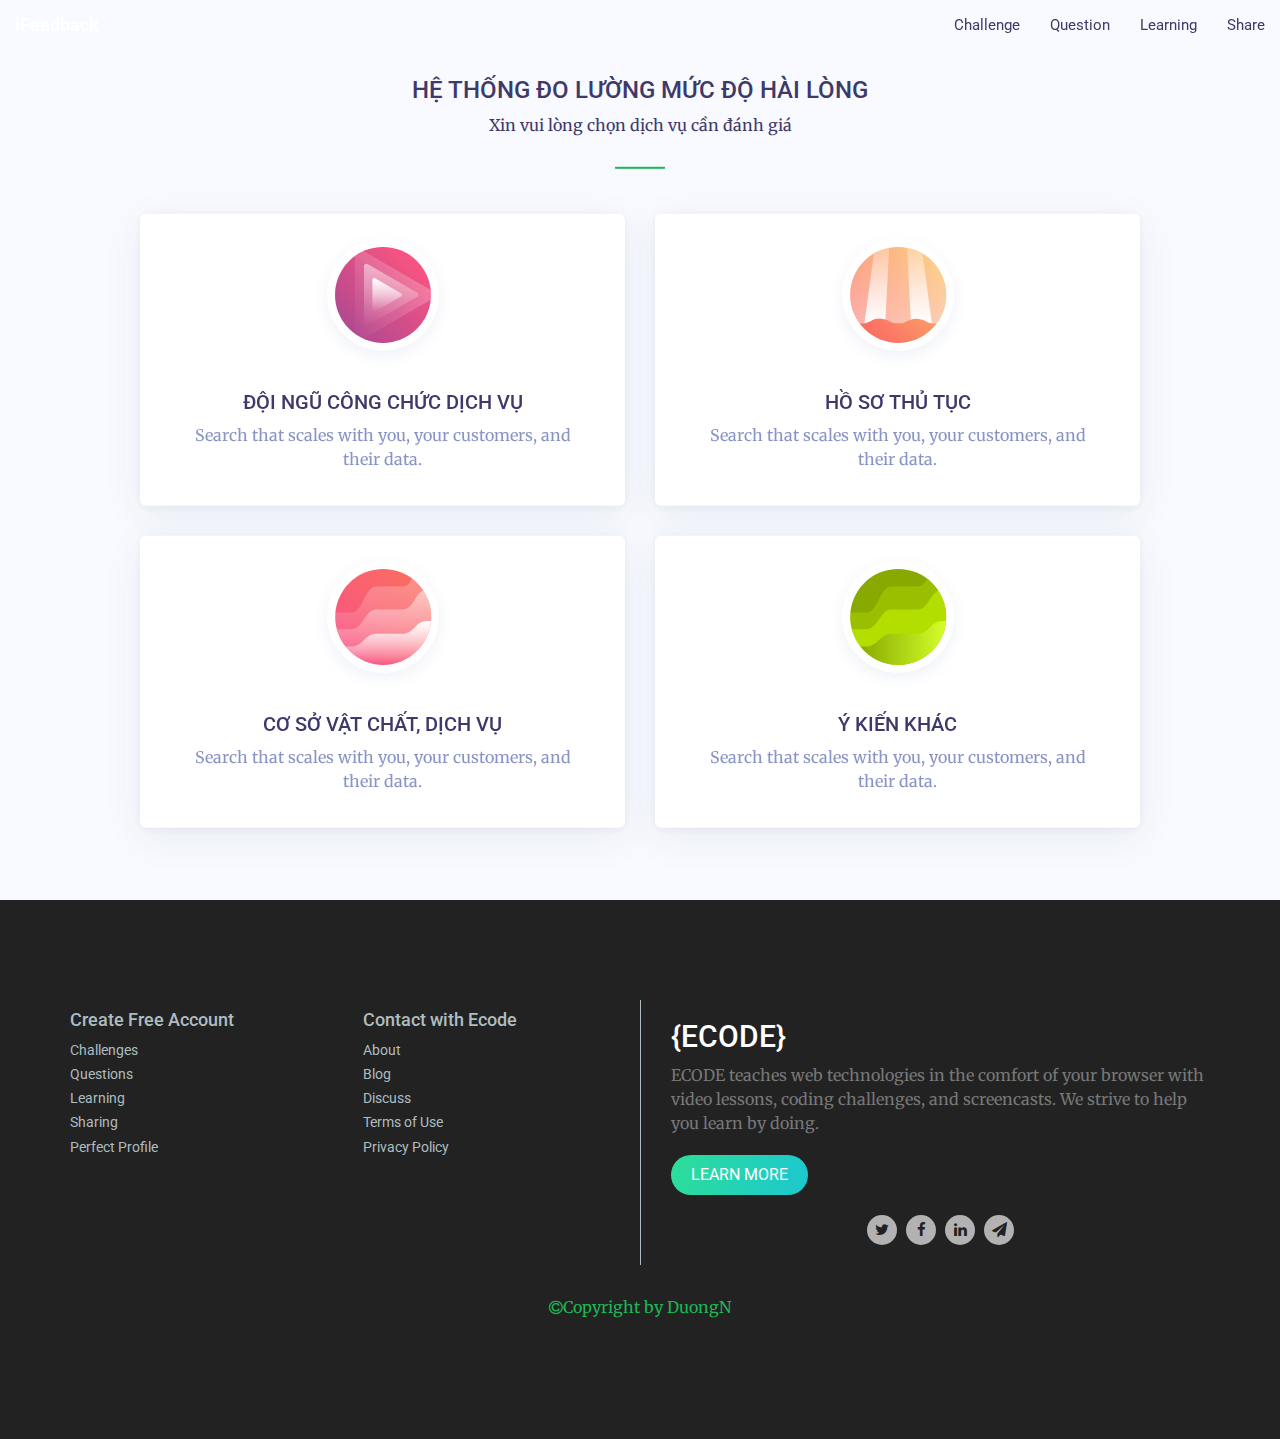
<file: index.html>
<!DOCTYPE html>
<html lang="en">

<head>

    <meta charset="utf-8">
    <meta http-equiv="X-UA-Compatible" content="IE=edge">
    <meta name="viewport" content="width=device-width, initial-scale=1">
    <meta name="description" content="SCode">
    <meta name="author" content="Duong Nguyen">

    <title>Hệ thống đánh giá mức độ hài lòng</title>

    <!-- Bootstrap Core CSS -->
    <link rel="stylesheet" href="css/bootstrap.min.css" type="text/css">

    <!-- Custom Fonts -->
    <link href='https://fonts.googleapis.com/css?family=Roboto:400,400italic,500,700,300italic' rel='stylesheet' type='text/css'>
    <link href='http://fonts.googleapis.com/css?family=Merriweather:400,300,300italic,400italic,700,700italic,900,900italic' rel='stylesheet' type='text/css'>
    <link rel="stylesheet" href="font-awesome/css/font-awesome.min.css" type="text/css">

    <!-- Animate CSS -->
    <link rel="stylesheet" href="css/animate.min.css" type="text/css">

    <!--card-->
    <link rel="stylesheet" href="css/rotating-card.css" type="text/css">

    <!--time line css-->
    <link rel="stylesheet" href="css/timeline.css" type="text/css">

    <!-- Custom CSS -->
    <link rel="stylesheet" href="css/scode.css" type="text/css">

    <!-- Custom CSS -->
    <link rel="stylesheet" href="css/fillData.css" type="text/css">

    <!-- HTML5 Shim and Respond.js IE8 support of HTML5 elements and media queries -->
    <!-- WARNING: Respond.js doesn't work if you view the page via file:// -->
    <!--[if lt IE 9]>
        <script src="https://oss.maxcdn.com/libs/html5shiv/3.7.0/html5shiv.js"></script>
        <script src="https://oss.maxcdn.com/libs/respond.js/1.4.2/respond.min.js"></script>
    <![endif]-->

</head>

<body id="page-top">

    <nav id="mainNav" class="navbar navbar-default navbar-fixed-top">
        <div class="container-fluid">
            <!-- Brand and toggle get grouped for better mobile display -->
            <div class="navbar-header">
                <button type="button" class="navbar-toggle collapsed" data-toggle="collapse" data-target="#bs-example-navbar-collapse-1">
                    <span class="sr-only">Toggle navigation</span>
                    <span class="icon-bar"></span>
                    <span class="icon-bar"></span>
                    <span class="icon-bar"></span>
                </button>
                <a class="navbar-brand page-scroll" href="#page-top">iFeedback</a>
            </div>

            <!-- Collect the nav links, forms, and other content for toggling -->
            <div class="collapse navbar-collapse" id="bs-example-navbar-collapse-1">
                <ul class="nav navbar-nav navbar-right">
                    <li>
                        <a class="page-scroll" href="#challenge">Challenge</a>
                    </li>
                    <li>
                        <a class="page-scroll" href="#question">Question</a>
                    </li>
                    <li>
                        <a class="page-scroll" href="#learning">Learning</a>
                    </li>
                    <li>
                        <a class="page-scroll" href="#ishare">Share</a>
                    </li>
                </ul>
            </div>
            <!-- /.navbar-collapse -->
        </div>
        <!-- /.container-fluid -->
    </nav>

    <header>
        <div class="header-content">
            <div class="header-content-inner">
                <h3>Hệ thống đo lường mức độ hài lòng</h3>
                <p>Xin vui lòng chọn dịch vụ cần đánh giá</p>
                <hr>
                <div class="services">
                  <div class="row flex-dir-row">
                    <div class="col-sm-6">
                      <div class="my-service">
                        <header>
                          <img src="img\clients\pillar-icon-media.svg"/>
                          <h3 class="no-padding">Đội ngũ công chức dịch vụ</h3>
                        </header>
                        <article>
                          <p class="color-portage">Search that scales with you, your customers, and their data.</p>
                        </article>
                      </div>
                    </div>
                    <div class="col-sm-6">
                      <div class="my-service">
                        <header>
                          <img src="img\clients\pillar-icon-ecommerce.svg"/>
                          <h3 class="no-padding">Hồ sơ thủ tục</h3>
                        </header>
                        <article>
                          <p class="color-portage">Search that scales with you, your customers, and their data.</p>
                        </article>
                      </div>
                    </div>
                    <div class="col-sm-6">
                      <div class="my-service">
                        <header>
                          <img src="img\clients\pillar-icon-saas.svg"/>
                          <h3 class="no-padding">Cơ sở vật chất, dịch vụ</h3>
                        </header>
                        <article>
                          <p class="color-portage">Search that scales with you, your customers, and their data.</p>
                        </article>
                      </div>
                    </div>
                    <div class="col-sm-6">
                      <div class="my-service">
                        <header>
                          <img src="img\clients\pillar-icon.svg"/>
                          <h3 class="no-padding">Ý kiến khác</h3>
                        </header>
                        <article>
                          <p class="color-portage">Search that scales with you, your customers, and their data.</p>
                        </article>
                      </div>
                    </div>
                  </div>
                </div>
            </div>
        </div>
    </header>

    <footer class="bg-dark">
        <div class="container">
            <div class="row">
                <div class="col-sm-3">
                    <h4><a href="#">Create Free Account</a></h4>
                    <ul>
                        <li><a>Challenges</a></li>
                        <li><a>Questions</a></li>
                        <li><a>Learning</a></li>
                        <li><a>Sharing</a></li>
                        <li><a>Perfect Profile</a></li>
                    </ul>
                </div>
                <div class="col-sm-3 text-faded">
                    <h4 class="text-muted"><a href="#">Contact with Ecode</a></h4>
                    <ul>
                        <li><a>About</a></li>
                        <li><a>Blog</a></li>
                        <li><a>Discuss</a></li>
                        <li><a>Terms of Use</a></li>
                        <li><a>Privacy Policy</a></li>
                    </ul>
                </div>
                <div class="col-sm-6 footer-ecode-about">
                    <h2>{ECODE}</h2>
                    <p class="text-muted">
                        ECODE teaches web technologies in the comfort of your browser with video lessons, coding challenges, and screencasts. We strive to help you learn by doing.
                    </p>
                    <a class="btn btn-primary">Learn More</a>
                    <div class="social text-center">
                        <a class="fa fa-twitter" title="Duong Nguyen on Twitter" target="_blank" href="https://twitter.com/nhduong29"></a>
                        <a class="fa fa-facebook" title="Duong Nguyen on Facebook" target="_blank" href="https://www.facebook.com/PhongTranZoro"></a>
                        <a class="fa fa-linkedin" title="Duong Nguyen on Linkedin" target="_blank" href="https://vn.linkedin.com/in/nhduong29"></a>
                        <a class="fa fa-paper-plane" title="Duong Nguyen on Vlance" target="_blank" href="http://www.vlance.vn/freelancer/phong-tran-2502"></a>
                    </div>
                </div>
            </div>
            <div class="row">
                <div class="col-md-12">
                    <div class="copyright text-center">
                        <p class="text-primary"><i class="fa fa-copyright"></i>Copyright by DuongN</p>
                    </div>
                </div>
            </div>
        </div>
    </footer>

    <!-- jQuery -->
    <script src="js/jquery.js"></script>

    <!-- Bootstrap Core JavaScript -->
    <script src="js/bootstrap.min.js"></script>

    <!-- Plugin JavaScript -->
    <script src="js/jquery.easing.min.js"></script>
    <script src="js/jquery.fittext.js"></script>
    <script src="js/wow.min.js"></script>

    <!-- Custom Theme JavaScript -->
    <script src="js/scode.js"></script>

</body>

</html>
</file>
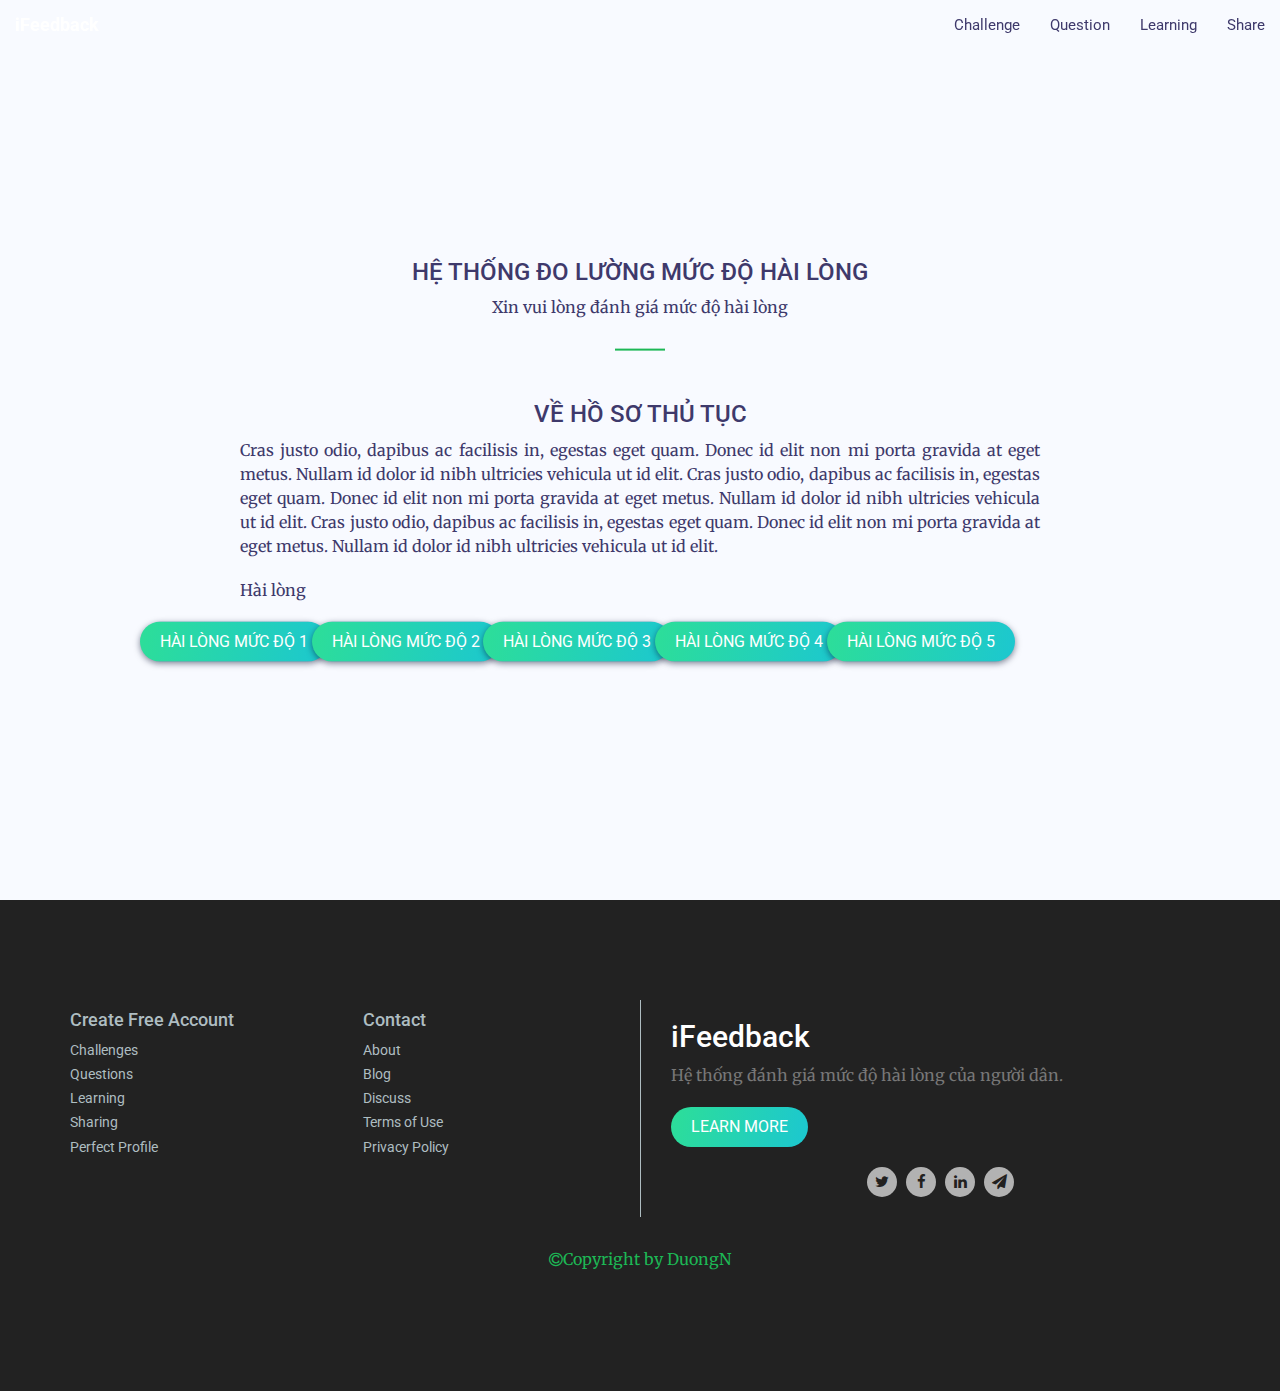
<file: danhgia.html>
<!DOCTYPE html>
<html lang="en">

<head>

    <meta charset="utf-8">
    <meta http-equiv="X-UA-Compatible" content="IE=edge">
    <meta name="viewport" content="width=device-width, initial-scale=1">
    <meta name="description" content="SCode">
    <meta name="author" content="Duong Nguyen">

    <title>Hệ thống đánh giá mức độ hài lòng</title>

    <!-- Bootstrap Core CSS -->
    <link rel="stylesheet" href="css/bootstrap.min.css" type="text/css">

    <!-- Custom Fonts -->
    <link href='https://fonts.googleapis.com/css?family=Roboto:400,400italic,500,700,300italic' rel='stylesheet' type='text/css'>
    <link href='http://fonts.googleapis.com/css?family=Merriweather:400,300,300italic,400italic,700,700italic,900,900italic' rel='stylesheet' type='text/css'>
    <link rel="stylesheet" href="font-awesome/css/font-awesome.min.css" type="text/css">

    <!-- Animate CSS -->
    <link rel="stylesheet" href="css/animate.min.css" type="text/css">

    <!--card-->
    <link rel="stylesheet" href="css/rotating-card.css" type="text/css">

    <!--time line css-->
    <link rel="stylesheet" href="css/timeline.css" type="text/css">

    <!-- Custom CSS -->
    <link rel="stylesheet" href="css/scode.css" type="text/css">

    <!-- Custom CSS -->
    <link rel="stylesheet" href="css/fillData.css" type="text/css">

    <!-- HTML5 Shim and Respond.js IE8 support of HTML5 elements and media queries -->
    <!-- WARNING: Respond.js doesn't work if you view the page via file:// -->
    <!--[if lt IE 9]>
        <script src="https://oss.maxcdn.com/libs/html5shiv/3.7.0/html5shiv.js"></script>
        <script src="https://oss.maxcdn.com/libs/respond.js/1.4.2/respond.min.js"></script>
    <![endif]-->

</head>

<body id="page-top">

    <nav id="mainNav" class="navbar navbar-default navbar-fixed-top">
        <div class="container-fluid">
            <!-- Brand and toggle get grouped for better mobile display -->
            <div class="navbar-header">
                <button type="button" class="navbar-toggle collapsed" data-toggle="collapse" data-target="#bs-example-navbar-collapse-1">
                    <span class="sr-only">Toggle navigation</span>
                    <span class="icon-bar"></span>
                    <span class="icon-bar"></span>
                    <span class="icon-bar"></span>
                </button>
                <a class="navbar-brand page-scroll" href="#page-top">iFeedback</a>
            </div>

            <!-- Collect the nav links, forms, and other content for toggling -->
            <div class="collapse navbar-collapse" id="bs-example-navbar-collapse-1">
                <ul class="nav navbar-nav navbar-right">
                    <li>
                        <a class="page-scroll" href="#challenge">Challenge</a>
                    </li>
                    <li>
                        <a class="page-scroll" href="#question">Question</a>
                    </li>
                    <li>
                        <a class="page-scroll" href="#learning">Learning</a>
                    </li>
                    <li>
                        <a class="page-scroll" href="#ishare">Share</a>
                    </li>
                </ul>
            </div>
            <!-- /.navbar-collapse -->
        </div>
        <!-- /.container-fluid -->
    </nav>

    <header>
        <div class="header-content">
            <div class="header-content-inner">
                <h3>Hệ thống đo lường mức độ hài lòng</h3>
                <p>Xin vui lòng đánh giá mức độ hài lòng</p>
                <hr>
                <div class="row">
                  <div class="col-sm-12">
                    <div class="service-detail">
                      <h3>Về hồ sơ thủ tục</h3>
                      <p class="text-justify">Cras justo odio, dapibus ac facilisis in, egestas eget quam. Donec id elit non mi porta gravida at eget metus. Nullam id dolor id nibh ultricies vehicula ut id elit.
Cras justo odio, dapibus ac facilisis in, egestas eget quam. Donec id elit non mi porta gravida at eget metus. Nullam id dolor id nibh ultricies vehicula ut id elit.
Cras justo odio, dapibus ac facilisis in, egestas eget quam. Donec id elit non mi porta gravida at eget metus. Nullam id dolor id nibh ultricies vehicula ut id elit.</p>
                    </div>
                  </div>
                </div>
                <p class="text-left">Hài lòng</p>
                <div class="row flex-dir-row">
                  <div class="col-sm-2">
                    <a class="btn btn-primary btn-static-shadow-dark" href="#">Hài lòng mức độ 1</a>
                  </div>
                  <div class="col-sm-2">
                    <a class="btn btn-primary btn-static-shadow-dark" href="#">Hài lòng mức độ 2</a>
                  </div>
                  <div class="col-sm-2">
                    <a class="btn btn-primary btn-static-shadow-dark" href="#">Hài lòng mức độ 3</a>
                  </div>
                  <div class="col-sm-2">
                    <a class="btn btn-primary btn-static-shadow-dark" href="#">Hài lòng mức độ 4</a>
                  </div>
                  <div class="col-sm-2">
                    <a class="btn btn-primary btn-static-shadow-dark" href="#">Hài lòng mức độ 5</a>
                  </div>
                </div>
            </div>
        </div>
    </header>

    <footer class="bg-dark">
        <div class="container">
            <div class="row">
                <div class="col-sm-3">
                    <h4><a href="#">Create Free Account</a></h4>
                    <ul>
                        <li><a>Challenges</a></li>
                        <li><a>Questions</a></li>
                        <li><a>Learning</a></li>
                        <li><a>Sharing</a></li>
                        <li><a>Perfect Profile</a></li>
                    </ul>
                </div>
                <div class="col-sm-3 text-faded">
                    <h4 class="text-muted"><a href="#">Contact</a></h4>
                    <ul>
                        <li><a>About</a></li>
                        <li><a>Blog</a></li>
                        <li><a>Discuss</a></li>
                        <li><a>Terms of Use</a></li>
                        <li><a>Privacy Policy</a></li>
                    </ul>
                </div>
                <div class="col-sm-6 footer-ecode-about">
                    <h2>iFeedback</h2>
                    <p class="text-muted">
                        Hệ thống đánh giá mức độ hài lòng của người dân.
                    </p>
                    <a class="btn btn-primary">Learn More</a>
                    <div class="social text-center">
                        <a class="fa fa-twitter" title="Duong Nguyen on Twitter" target="_blank" href="https://twitter.com/nhduong29"></a>
                        <a class="fa fa-facebook" title="Duong Nguyen on Facebook" target="_blank" href="https://www.facebook.com/PhongTranZoro"></a>
                        <a class="fa fa-linkedin" title="Duong Nguyen on Linkedin" target="_blank" href="https://vn.linkedin.com/in/nhduong29"></a>
                        <a class="fa fa-paper-plane" title="Duong Nguyen on Vlance" target="_blank" href="http://www.vlance.vn/freelancer/phong-tran-2502"></a>
                    </div>
                </div>
            </div>
            <div class="row">
                <div class="col-md-12">
                    <div class="copyright text-center">
                        <p class="text-primary"><i class="fa fa-copyright"></i>Copyright by DuongN</p>
                    </div>
                </div>
            </div>
        </div>
    </footer>

    <!-- jQuery -->
    <script src="js/jquery.js"></script>

    <!-- Bootstrap Core JavaScript -->
    <script src="js/bootstrap.min.js"></script>

    <!-- Plugin JavaScript -->
    <script src="js/jquery.easing.min.js"></script>
    <script src="js/jquery.fittext.js"></script>
    <script src="js/wow.min.js"></script>

    <!-- Custom Theme JavaScript -->
    <script src="js/scode.js"></script>

</body>

</html>
</file>
<file: css/rotating-card.css>
.btn:hover,
.btn:focus,
.btn:active{
    outline: 0 !important;
}
/* entire container, keeps perspective */
.card-container {
	  -webkit-perspective: 800px;
   -moz-perspective: 800px;
     -o-perspective: 800px;
        perspective: 800px;
        margin-bottom: 30px;
}
/* flip the pane when hovered */
.card-container:not(.manual-flip):hover .card,
.card-container.hover.manual-flip .card{
	-webkit-transform: rotateY( 180deg );
-moz-transform: rotateY( 180deg );
 -o-transform: rotateY( 180deg );
    transform: rotateY( 180deg );
}


.card-container.static:hover .card, 
.card-container.static.hover .card {
	-webkit-transform: none;
-moz-transform: none;
 -o-transform: none;
    transform: none;
}
/* flip speed goes here */
.card {
	 -webkit-transition: -webkit-transform .8s;
   -moz-transition: -moz-transform .8s;
     -o-transition: -o-transform .8s;
        transition: transform .8s;
-webkit-transform-style: preserve-3d;
   -moz-transform-style: preserve-3d;
     -o-transform-style: preserve-3d;
        transform-style: preserve-3d;
	position: relative;
}

/* hide back of pane during swap */
.front, .back {
	-webkit-backface-visibility: hidden;
   -moz-backface-visibility: hidden;
     -o-backface-visibility: hidden;
        backface-visibility: hidden;
	position: absolute;
	top: 0;
	left: 0;
	background-color: #FFF;
    box-shadow: 0 1px 3px 0 rgba(0, 0, 0, 0.14);
}

/* front pane, placed above back */
.front {
	z-index: 2;
}

/* back, initially hidden pane */
.back {
		-webkit-transform: rotateY( 180deg );
   -moz-transform: rotateY( 180deg );
     -o-transform: rotateY( 180deg );
        transform: rotateY( 180deg );
        z-index: 3;
}

.back .btn-simple{
    position: absolute;
    left: 0;
    bottom: 4px;
}
/*        Style       */


.card{
    background: none repeat scroll 0 0 #FFFFFF;
    border-radius: 4px;
    color: #444444;
}
.card-container, .front, .back {
	width: 100%;
	height: 420px;
	border-radius: 4px;
}
.card .cover{
    height: 105px;
    overflow: hidden;
    border-radius: 4px 4px 0 0;
}
.card .cover img{
    width: 100%;
}
.card .user{
    border-radius: 50%;
    display: block;
    height: 120px;
    margin: -55px auto 0;
    overflow: hidden;
    width: 120px;
}
.card .user img{
    background: none repeat scroll 0 0 #FFFFFF;
    border: 4px solid #FFFFFF;
    width: 100%;
}

.card .content{
    background-color: rgba(0, 0, 0, 0);
    box-shadow: none;
    padding: 10px 20px 20px;
}
.card .content .main {
    min-height: 160px;
}
.card .back .content .main {
    height: 215px;
}
.card .name {
    font-size: 22px;
    line-height: 28px;
    margin: 10px 0 0;
    text-align: center;
    text-transform: capitalize;
}
.card h5{
    margin: 5px 0;
    font-weight: 400;
    line-height: 20px;
}
.card .profession{
    color: #999999;
    text-align: center;
    margin-bottom: 20px;
}
.card .footer {
    border-top: 1px solid #EEEEEE;
    color: #999999;
    margin: 30px 0 0;
    padding: 10px 0 0;
    text-align: center;
}
.card .footer .social-links{
    font-size: 18px;
}
.card .footer .social-links a{
    margin: 0 7px;
}
.card .footer .btn-simple{
    margin-top: -6px;
}
.card .header {
    padding: 15px 20px;
    height: 90px;
}
.card .motto{
    border-bottom: 1px solid #EEEEEE;
    color: #999999;
    font-size: 14px;
    font-weight: 400;
    padding-bottom: 10px;
    text-align: center;
}

/*      Just for presentation        */

.title{
    color: #506A85;
    text-align: center;
    font-weight: 300;
    font-size: 44px;
    margin-bottom: 90px;
    line-height: 90%;
}
.title small{
    font-size: 17px;
    color: #999;
    text-transform: uppercase;
    margin: 0;
}
.space-50{
    height: 50px;
    display: block;
}
.space-200{
    height: 200px;
    display: block;
}
.white-board{
    background-color: #FFFFFF;
    min-height: 200px;
    padding: 60px 60px 20px;
}
.ct-heart{
    color: #F74933;
}

 pre.prettyprint{
    background-color: #ffffff;
    border: 1px solid #999;
    margin-top: 20px;
    padding: 20px;
    text-align: left;
}
.atv, .str{
    color: #05AE0E;
}
.tag, .pln, .kwd{
     color: #3472F7;
}
.atn{
  color: #2C93FF;
}
.pln{
   color: #333;
}
.com{
    color: #999;
} 

.btn-simple{
    opacity: .8;
    color: #666666;
    background-color: transparent;
}

.btn-simple:hover,
.btn-simple:focus{
    background-color: transparent;
    box-shadow: none;
    opacity: 1;
}
.btn-simple i{
    font-size: 16px;
}
/*       Fix bug for IE      */

@media screen and (-ms-high-contrast: active), (-ms-high-contrast: none) {
    .front, .back{
        -ms-backface-visibility: visible;    
        backface-visibility: visible;
    }
    
    .back {
        visibility: hidden;
        -ms-transition: all 0.2s cubic-bezier(.92,.01,.83,.67);
    }
    .front{
        z-index: 4;
    }
    .card-container:hover .back{
        z-index: 5;
        visibility: visible;
    }
}
</file>
<file: css/timeline.css>
.timeline {
    list-style: none;
    padding: 20px 0 20px;
    position: relative;
}
.timeline:before {
    top: 0;
    bottom: 0;
    position: absolute;
    content:" ";
    width: 3px;
    background-color: #eeeeee;
    left: 50%;
    margin-left: -1.5px;
}
.timeline > li {
    margin-bottom: 20px;
    position: relative;
}
.timeline > li:before, .timeline > li:after {
    content:" ";
    display: table;
}
.timeline > li:after {
    clear: both;
}
.timeline > li:before, .timeline > li:after {
    content:" ";
    display: table;
}
.timeline > li:after {
    clear: both;
}
.timeline > li > .timeline-panel {
    width: 46%;
    float: left;
    border: 1px solid #d4d4d4;
    border-radius: 2px;
    padding: 20px;
    position: relative;
    -webkit-box-shadow: 0 1px 6px rgba(0, 0, 0, 0.175);
    box-shadow: 0 1px 6px rgba(0, 0, 0, 0.175);
}
.timeline > li > .timeline-panel:before {
    position: absolute;
    top: 26px;
    right: -15px;
    display: inline-block;
    border-top: 15px solid transparent;
    border-left: 15px solid #ccc;
    border-right: 0 solid #ccc;
    border-bottom: 15px solid transparent;
    content:" ";
}
.timeline > li > .timeline-panel:after {
    position: absolute;
    top: 27px;
    right: -14px;
    display: inline-block;
    border-top: 14px solid transparent;
    border-left: 14px solid #fff;
    border-right: 0 solid #fff;
    border-bottom: 14px solid transparent;
    content:" ";
}
.timeline > li > .timeline-badge {
    color: #fff;
    width: 50px;
    height: 50px;
    line-height: 50px;
    font-size: 1.4em;
    text-align: center;
    position: absolute;
    top: 16px;
    left: 50%;
    margin-left: -25px;
    background-color: #999999;
    z-index: 100;
    border-top-right-radius: 50%;
    border-top-left-radius: 50%;
    border-bottom-right-radius: 50%;
    border-bottom-left-radius: 50%;
}
.timeline > li.timeline-inverted > .timeline-panel {
    float: right;
}
.timeline > li.timeline-inverted > .timeline-panel:before {
    border-left-width: 0;
    border-right-width: 15px;
    left: -15px;
    right: auto;
}
.timeline > li.timeline-inverted > .timeline-panel:after {
    border-left-width: 0;
    border-right-width: 14px;
    left: -14px;
    right: auto;
}
.timeline-badge.primary {
    background-color: #2e6da4 !important;
}
.timeline-badge.success {
    background-color: #3f903f !important;
}
.timeline-badge.warning {
    background-color: #f0ad4e !important;
}
.timeline-badge.danger {
    background-color: #d9534f !important;
}
.timeline-badge.info {
    background-color: #5bc0de !important;
}
.timeline-title {
    margin-top: 0;
    color: inherit;
}
.timeline-body > p, .timeline-body > ul {
    margin-bottom: 0;
}
.timeline-body > p + p {
    margin-top: 5px;
}
@media (max-width: 767px) {
    ul.timeline:before {
        left: 40px;
    }
    ul.timeline > li > .timeline-panel {
        width: calc(100% - 90px);
        width: -moz-calc(100% - 90px);
        width: -webkit-calc(100% - 90px);
    }
    ul.timeline > li > .timeline-badge {
        left: 15px;
        margin-left: 0;
        top: 16px;
    }
    ul.timeline > li > .timeline-panel {
        float: right;
    }
    ul.timeline > li > .timeline-panel:before {
        border-left-width: 0;
        border-right-width: 15px;
        left: -15px;
        right: auto;
    }
    ul.timeline > li > .timeline-panel:after {
        border-left-width: 0;
        border-right-width: 14px;
        left: -14px;
        right: auto;
    }
}
</file>
<file: css/fillData.css>
#dummyDataBtn {
	-moz-box-shadow:inset 0px -3px 7px 0px #29bbff;
	-webkit-box-shadow:inset 0px -3px 7px 0px #29bbff;
	box-shadow:inset 0px -3px 7px 0px #29bbff;
	background:-webkit-gradient(linear, left top, left bottom, color-stop(0.05, #2dabf9), color-stop(1, #0688fa));
	background:-moz-linear-gradient(top, #2dabf9 5%, #0688fa 100%);
	background:-webkit-linear-gradient(top, #2dabf9 5%, #0688fa 100%);
	background:-o-linear-gradient(top, #2dabf9 5%, #0688fa 100%);
	background:-ms-linear-gradient(top, #2dabf9 5%, #0688fa 100%);
	background:linear-gradient(to bottom, #2dabf9 5%, #0688fa 100%);
	filter:progid:DXImageTransform.Microsoft.gradient(startColorstr='#2dabf9', endColorstr='#0688fa',GradientType=0);
	background-color:#2dabf9;
	-moz-border-radius:3px;
	-webkit-border-radius:3px;
	border-radius:3px;
	border:1px solid #0b0e07;
	display:inline-block;
	cursor:pointer;
	color:#ffffff;
	font-family:Arial;
	font-size:20px;
	padding:20px 50px;
	text-decoration:none;
	text-shadow:0px 1px 0px #263666;
}
#dummyDataBtn:hover {
	background:-webkit-gradient(linear, left top, left bottom, color-stop(0.05, #0688fa), color-stop(1, #2dabf9));
	background:-moz-linear-gradient(top, #0688fa 5%, #2dabf9 100%);
	background:-webkit-linear-gradient(top, #0688fa 5%, #2dabf9 100%);
	background:-o-linear-gradient(top, #0688fa 5%, #2dabf9 100%);
	background:-ms-linear-gradient(top, #0688fa 5%, #2dabf9 100%);
	background:linear-gradient(to bottom, #0688fa 5%, #2dabf9 100%);
	filter:progid:DXImageTransform.Microsoft.gradient(startColorstr='#0688fa', endColorstr='#2dabf9',GradientType=0);
	background-color:#0688fa;
}
#dummyDataBtn:active {
	position:relative;
	top:1px;
}
</file>
<file: css/scode.css>
/*!
 * Start Bootstrap - Creative Bootstrap Theme (http://startbootstrap.com)
 * Code licensed under the Apache License v2.0.
 * For details, see http://www.apache.org/licenses/LICENSE-2.0.
 */

html,
body {
    width: 100%;
    height: 100%;
}

body {
    font-family: Merriweather,'Helvetica Neue',Arial,sans-serif;
}

hr {
    max-width: 50px;
    border-color: #1DB755;
    border-width: 2px;
}
hr.full-width{
    max-width: 100%;
    border-color: #1DB755;
    border-width: 1px;
}

hr.light {
    border-color: #fff;
}

a {
    color: #1DB755;
    -webkit-transition: all .35s;
    -moz-transition: all .35s;
    transition: all .35s;
}

a:hover,
a:focus,
a:active,
a.active {
    color: #eb3812;
    text-decoration:none;
    cursor: pointer;
}

h1,
h2,
h3,
h4,
h5,
h6 {
    font-family: 'Roboto', sans-serif;
}

p {
    margin-bottom: 20px;
    font-size: 16px;
    line-height: 1.5;
}

.bg-primary {
    background-color: #1DB755;
}

.bg-light{
    background-color: #F6F8F8;
}

.bg-dark {
    color: #fff;
    background-color: #222;
}

.bg-gray{
    color: #fdfdfd;
    background-color: #333439;
}

.text-faded {
    color: rgba(255,255,255,.7);
}

section {
    padding: 100px 0;
}

aside {
    padding: 50px 0;
}

.no-padding {
    padding: 0;
}

.nav-btn{
    padding: 6px 18px;
    border-radius: 5px;
    border-color: #1DB755;
    color: #fff;
    background-color: #1DB755;
    -webkit-transition: all .35s;
    -moz-transition: all .35s;
    transition: all .35s;
}

.nav-btn:hover,
.nav-btn:focus,
.nav-btn.focus,
.nav-btn:active,
.nav-btn.active {
    border-color: #ed431f;
    color: #fff;
    background-color: #ee4b28;
}

.navbar-default {
    border-color: rgba(34,34,34,.05);
    font-family: 'Roboto', sans-serif;
    background-color: #fff;
    -webkit-transition: all .35s;
    -moz-transition: all .35s;
    transition: all .35s;
}

.navbar-default .navbar-header .navbar-brand {

    font-family: 'Roboto', sans-serif;
    font-weight: 700;
    color: #1DB755;
}

.navbar-default .navbar-header .navbar-brand:hover,
.navbar-default .navbar-header .navbar-brand:focus {
    color: #eb3812;
}

.navbar-default .nav > li>a,
.navbar-default .nav>li>a:focus {

    font-size: 15px;
    font-weight: 400;
    color: #222;
}

.navbar-default .nav > li>a:hover,
.navbar-default .nav>li>a:focus:hover {
    color: #1DB755;
}

.navbar-default .nav > li.active>a,
.navbar-default .nav>li.active>a:focus {
    color: #1DB755!important;
    background-color: transparent;
}

.navbar-default .nav > li.active>a:hover,
.navbar-default .nav>li.active>a:focus:hover {
    background-color: transparent;
}

@media(min-width:768px) {
    .navbar-default {
        background-color: transparent;
        border: none;
    }

    .navbar-default .navbar-header .navbar-brand {
        color: #3e396b;
    }

    .navbar-default .navbar-header .navbar-brand:hover,
    .navbar-default .navbar-header .navbar-brand:focus {
        color: #fff;
    }

    .navbar-default .nav > li>a,
    .navbar-default .nav>li>a:focus {
        color: #3e396b;
    }

    .navbar-default .nav > li>a:hover,
    .navbar-default .nav>li>a:focus:hover {
        color: #fff;
    }

    .navbar-default.affix {
        border-color: rgba(34,34,34,.05);
        background-color: #fff;
    }

    .navbar-default.affix .navbar-header .navbar-brand {
        font-size: 14px;
        color: #1DB755;
    }

    .navbar-default.affix .navbar-header .navbar-brand:hover,
    .navbar-default.affix .navbar-header .navbar-brand:focus {
        color: #eb3812;
    }

    .navbar-default.affix .nav > li>a,
    .navbar-default.affix .nav>li>a:focus {
        color: #222;
    }

    .navbar-default.affix .nav > li>a:hover,
    .navbar-default.affix .nav>li>a:focus:hover {
        color: #1DB755;
    }
}

#page-top>header {
    position: relative;
    width: 100%;
    min-height: auto;
    text-align: center;
    color: #3e396b;
    background-color: #f8faff !important;
    /* background-image: url(../img/header.jpg);
    background-position: center;
    -webkit-background-size: cover;
    -moz-background-size: cover;
    background-size: cover;
    -o-background-size: cover; */
}

#page-top>header .header-content {
    position: relative;
    width: 100%;
    padding: 100px 15px;
    text-align: center;
}

#page-top>header .header-content .header-content-inner h1 {
    margin-top: 0;
    margin-bottom: 0;
    text-transform: uppercase;
    font-weight: 700;
}

#page-top>header .header-content .header-content-inner hr {
    margin: 30px auto;
}

@media(min-width:768px) {
    #page-top>header {
        min-height: 100%;
    }

    #page-top>header .header-content {
        position: absolute;
        top: 50%;
        padding: 0 50px;
        -webkit-transform: translateY(-50%);
        -ms-transform: translateY(-50%);
        transform: translateY(-50%);
    }

    #page-top>header .header-content .header-content-inner {
        margin-right: auto;
        margin-left: auto;
        max-width: 1000px;
    }

    #page-top>header .header-content .header-content-inner p {
        margin-right: auto;
        margin-left: auto;
        max-width: 80%;
    }
}

.section-heading {
    margin-top: 0;
}

.service-box {
    margin: 50px auto 0;
    padding-top: 30px;
    padding-bottom: 30px;
    box-shadow: 0 1px 1px rgba(0,0,0,0.3);
    max-width: 400px;
    border-radius: 5px;
    background-color: #ffffff;
}

@media(min-width:992px) {
    .service-box {
        margin: 20px auto 0;
    }
}

.service-box p {
    margin-bottom: 0;
}
/*count section*/
#home-number{
    padding-top: 50px;
    padding-bottom: 50px;
    font-family: 'Roboto', sans-serif;
    text-transform: uppercase;
}
.count-number{
    font-size: 50px;
}
.count-text{
    font-size: 16px;
    letter-spacing: 6px;
}
.count-challenge{

}

/*end count section*/

.portfolio-box {
    display: block;
    position: relative;
    margin: 0 auto;
    max-width: 650px;
}

.portfolio-box .portfolio-box-caption {
    display: block;
    position: absolute;
    bottom: 0;
    width: 100%;
    height: 100%;
    text-align: center;
    color: #fff;
    opacity: 0;
    background: rgba(240,95,64,.9);
    -webkit-transition: all .35s;
    -moz-transition: all .35s;
    transition: all .35s;
}

.portfolio-box .portfolio-box-caption .portfolio-box-caption-content {
    position: absolute;
    top: 50%;
    width: 100%;
    text-align: center;
    transform: translateY(-50%);
}

.portfolio-box .portfolio-box-caption .portfolio-box-caption-content .project-category,
.portfolio-box .portfolio-box-caption .portfolio-box-caption-content .project-name {
    padding: 0 15px;
    font-family: 'Roboto', sans-serif;
}

.portfolio-box .portfolio-box-caption .portfolio-box-caption-content .project-category {
    text-transform: uppercase;
    font-size: 14px;
    font-weight: 600;
}

.portfolio-box .portfolio-box-caption .portfolio-box-caption-content .project-name {
    font-size: 18px;
}

.portfolio-box:hover .portfolio-box-caption {
    opacity: 1;
}

@media(min-width:768px) {
    .portfolio-box .portfolio-box-caption .portfolio-box-caption-content .project-category {
        font-size: 16px;
    }

    .portfolio-box .portfolio-box-caption .portfolio-box-caption-content .project-name {
        font-size: 22px;
    }
}

.call-to-action h2 {
    margin: 0 auto 20px;
}

.text-primary {
    color: #1DB755;
}

.text-second{
    color: #eb3812;
}

.no-gutter > [class*=col-] {
    padding-right: 0;
    padding-left: 0;
}

.btn-default {
    border-color: #fff;
    color: #222;
    background-color: #fff;
    -webkit-transition: all .35s;
    -moz-transition: all .35s;
    transition: all .35s;
}

.btn-default:hover,
.btn-default:focus,
.btn-default.focus,
.btn-default:active,
.btn-default.active,
.open > .dropdown-toggle.btn-default {
    border-color: #ededed;
    color: #222;
    background-color: #f2f2f2;
}

.btn-default:active,
.btn-default.active,
.open > .dropdown-toggle.btn-default {
    background-image: none;
}

.btn-default.disabled,
.btn-default[disabled],
fieldset[disabled] .btn-default,
.btn-default.disabled:hover,
.btn-default[disabled]:hover,
fieldset[disabled] .btn-default:hover,
.btn-default.disabled:focus,
.btn-default[disabled]:focus,
fieldset[disabled] .btn-default:focus,
.btn-default.disabled.focus,
.btn-default[disabled].focus,
fieldset[disabled] .btn-default.focus,
.btn-default.disabled:active,
.btn-default[disabled]:active,
fieldset[disabled] .btn-default:active,
.btn-default.disabled.active,
.btn-default[disabled].active,
fieldset[disabled] .btn-default.active {
    border-color: #fff;
    background-color: #fff;
}

.btn-default .badge {
    color: #fff;
    background-color: #222;
}

.btn{
  border: 0;
  text-transform: uppercase;
  font-family: 'Roboto', sans-serif;
  font-weight: 700;
  display: inline-block;
  font-weight: normal;
  text-align: center;
  vertical-align: middle;
  -ms-touch-action: manipulation;
  touch-action: manipulation;
  cursor: pointer;
  background-image: none;
  white-space: nowrap;
  -webkit-user-select: none;
  -moz-user-select: none;
  -ms-user-select: none;
  user-select: none;
  padding: 0 20px;
  display: inline-block;
  border-radius: 50px;
  font-size: 16px;
  height: 40px;
  line-height: 40px;
  border: none;
  box-sizing: border-box;
  position: relative;
  transition: background .2s, box-shadow .2s;
}
.btn-primary {
    border: none;
    color: #fff;
    background-image: linear-gradient(284deg, #1cc7d0, #2dde98);
    -webkit-transition: all .35s;
    -moz-transition: all .35s;
    transition: all .35s;
}

.btn-static-shadow-dark {
    box-shadow: 0 2px 6px 0 rgba(5,15,44,0.5);
}

.btn-primary:hover,
.btn-primary:focus,
.btn-primary.focus,
.btn-primary:active,
.btn-primary.active,
.open > .dropdown-toggle.btn-primary {
    border-color: #ed431f;
    color: #fff;
    background-color: #ee4b28;
}

.btn-primary:active,
.btn-primary.active,
.open > .dropdown-toggle.btn-primary {
    background-image: none;
}

.btn-primary.disabled,
.btn-primary[disabled],
fieldset[disabled] .btn-primary,
.btn-primary.disabled:hover,
.btn-primary[disabled]:hover,
fieldset[disabled] .btn-primary:hover,
.btn-primary.disabled:focus,
.btn-primary[disabled]:focus,
fieldset[disabled] .btn-primary:focus,
.btn-primary.disabled.focus,
.btn-primary[disabled].focus,
fieldset[disabled] .btn-primary.focus,
.btn-primary.disabled:active,
.btn-primary[disabled]:active,
fieldset[disabled] .btn-primary:active,
.btn-primary.disabled.active,
.btn-primary[disabled].active,
fieldset[disabled] .btn-primary.active {
    border-color: #1DB755;
    background-color: #1DB755;
}

.btn-primary .badge {
    color: #1DB755;
    background-color: #fff;
}

.btn-xl {
    padding: 15px 30px;
}

::-moz-selection {
    text-shadow: none;
    color: #fff;
    background: #222;
}

::selection {
    text-shadow: none;
    color: #fff;
    background: #222;
}

img::selection {
    color: #fff;
    background: 0 0;
}

img::-moz-selection {
    color: #fff;
    background: 0 0;
}

/*footer*/
footer{
    padding: 100px 0;
}
footer ul{
    list-style-type: none;
    margin: 0;
    padding: 0;
}

footer ul li{
    margin-bottom: 0.3em;
}
footer a{
    color: #aebdc1;
    font-family: 'Roboto', sans-serif;
}
footer ul li a:hover{
    cursor: pointer;
}
@media(min-width:992px) {
    .footer-ecode-about{
        padding-left: 30px;
        border-left-color: #aebdc1;
        border-left-style: solid;
        border-left-width: 1px;
    }
}
.social{
    margin-top: 20px;
    margin-bottom: 20px;
}

.social [class*="fa fa-"] {
    background-color: #b2b2b2;
    border-radius: 30px;
    color: #22211F;
    display: inline-block;
    height: 30px;
    line-height: 30px;
    margin: auto 3px;
    width: 30px;
    font-size: 15px;
    text-align: center;
}
.social .fa-twitter:hover {
    background-color: #46c0fb;
    color: #fff !important;
}
.social .fa-facebook:hover{
    background: #3B5998;
    color: #fff !important;
}
.social .fa-linkedin:hover{
    background: #007bb5;
    color: #fff !important;
}
.social .fa-paper-plane:hover{
    background: #fed136;
    color: #22211F !important;
}
.copyright{
    margin-top: 30px;
}
/*end footer*/

/*my service*/

.my-service{
  box-shadow: 0 10px 40px 0 rgba(62,57,107,0.07), 0 2px 9px 0 rgba(62,57,107,0.06);
  border-radius: 6px;
  background-color: white !important;
  transition: transform 0.2s ease, box-shadow 0.2s ease;
  will-change: transform, box-shadow;
  color: #3e396b;
  margin: 15px 0px;
  padding-bottom:15px;
  padding-top:15px;
}

.my-service:hover {
    transform: translateY(-5px) translateZ(0);
    box-shadow: 0 16px 32px 0 rgba(62,57,107,0.28), 0 0 0 transparent;
}

.my-service header h3{
  text-transform: uppercase;
  font-size: 20px;
}

.my-service article p{
  font-size: 16px;
}

.color-portage {
    color: #8994c6 !important;
}

.header-content-inner h3{
  text-transform: uppercase;
}

.header-content-inner p{
  color: #3e396b;
}

body {
    webkit-tap-highlight-color: #222;
}
</file>
